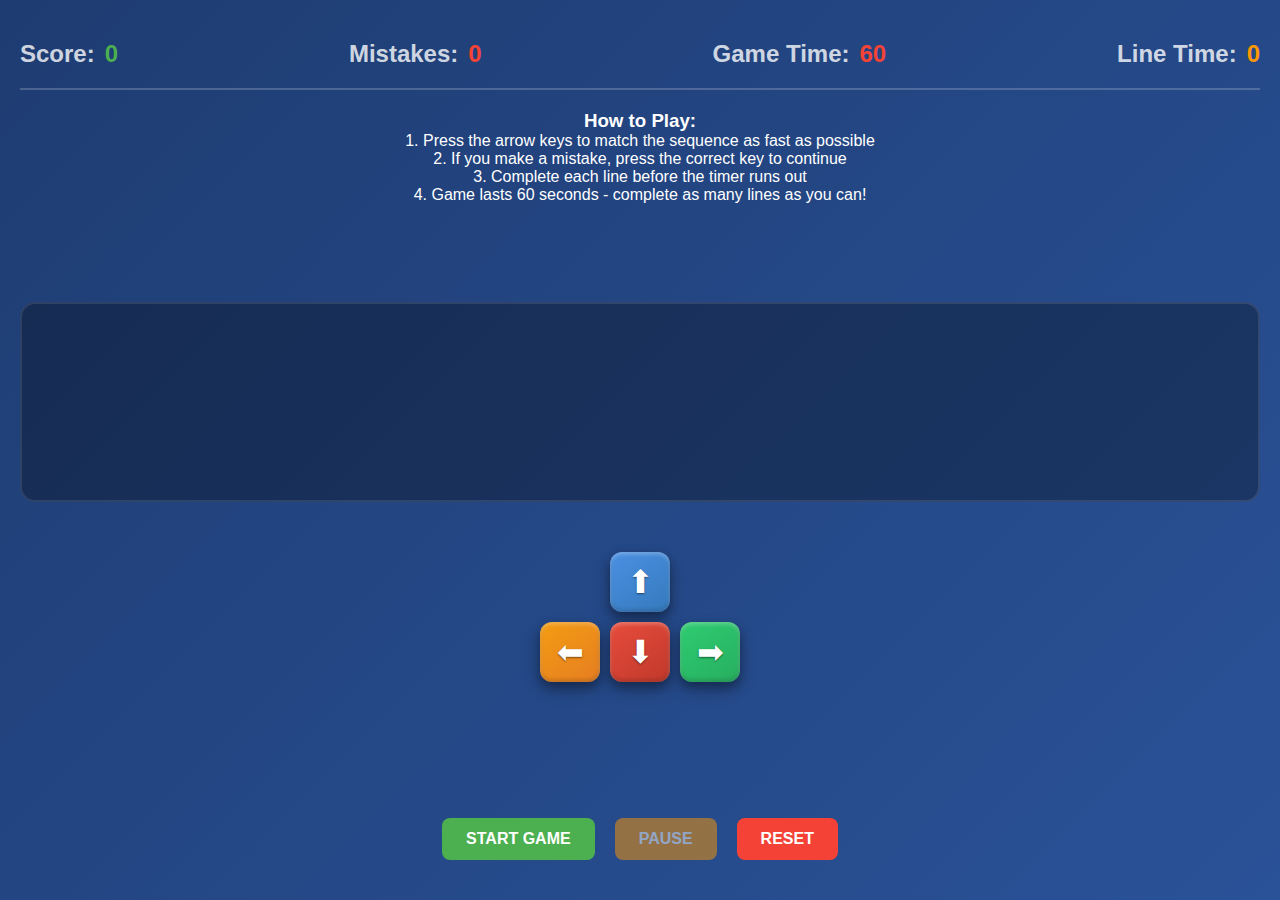
<file: index.html>
<!DOCTYPE html>
<html lang="en">
<head>
    <meta charset="UTF-8">
    <meta name="viewport" content="width=device-width, initial-scale=1.0">
    <title>Audition Clone - Rhythm Game</title>
    <link rel="stylesheet" href="css/styles.css">
    <link rel="stylesheet" href="css/animations.css">
</head>
<body>
    <div class="game-container">
        <!-- Game Header -->
        <header class="game-header">
            <div class="score-display">
                <span class="label">Score:</span>
                <span id="score">0</span>
            </div>
            <div class="combo-display">
                <span class="label">Mistakes:</span>
                <span id="mistakes">0</span>
            </div>
            <div class="timer-display">
                <span class="label">Game Time:</span>
                <span id="timer">60</span>
            </div>
            <div class="line-timer-display">
                <span class="label">Line Time:</span>
                <span id="lineTimer">0</span>
            </div>
        </header>

        <!-- Instructions -->
        <div class="instructions" style="margin-bottom: 20px; text-align: center;">
            <h3>How to Play:</h3>
            <p>1. Press the arrow keys to match the sequence as fast as possible</p>
            <p>2. If you make a mistake, press the correct key to continue</p>
            <p>3. Complete each line before the timer runs out</p>
            <p>4. Game lasts 60 seconds - complete as many lines as you can!</p>
        </div>

        <!-- Main Game Area -->
        <main class="game-area">
            <div class="sequence-display" id="sequenceDisplay">
                <!-- Arrow sequences will be dynamically generated here -->
            </div>
            
            <div class="input-area">
                <div class="arrow-keys">
                    <div class="arrow-key up" data-key="ArrowUp">⬆</div>
                    <div class="arrow-key-row">
                        <div class="arrow-key left" data-key="ArrowLeft">⬅</div>
                        <div class="arrow-key down" data-key="ArrowDown">⬇</div>
                        <div class="arrow-key right" data-key="ArrowRight">➡</div>
                    </div>
                </div>
                <div class="input-feedback" id="inputFeedback"></div>
            </div>
        </main>

        <!-- Game Controls -->
        <div class="game-controls">
            <button id="startBtn" class="btn btn-primary">Start Game</button>
            <button id="pauseBtn" class="btn btn-secondary" disabled>Pause</button>
            <button id="resetBtn" class="btn btn-danger">Reset</button>
        </div>

        <!-- Game Over Screen -->
        <div class="game-over" id="gameOverScreen" style="display: none;">
            <div class="game-over-content">
                <button class="game-over-close" id="gameOverCloseBtn">×</button>
                <h2>Game Over!</h2>
                <p>Final Score: <span id="finalScore">0</span></p>
                <p>Total Mistakes: <span id="totalMistakes">0</span></p>
                <p>Lines Completed: <span id="linesCompleted">0</span></p>
                <p>Average Line Time: <span id="avgLineTime">0</span>s</p>
                <button id="restartBtn" class="btn btn-primary">Play Again</button>
            </div>
        </div>
    </div>

    <!-- Scripts -->
    <script src="js/game.js"></script>
    <script src="js/input.js"></script>
    <script src="js/timing.js"></script>
    <script src="js/sequence.js"></script>
    <script src="js/ui.js"></script>
    <script src="js/audio.js"></script>
    
    <script>
        // Initialize the game when page loads
        document.addEventListener('DOMContentLoaded', function() {
            Game.init();
        });
    </script>
</body>
</html>
</file>
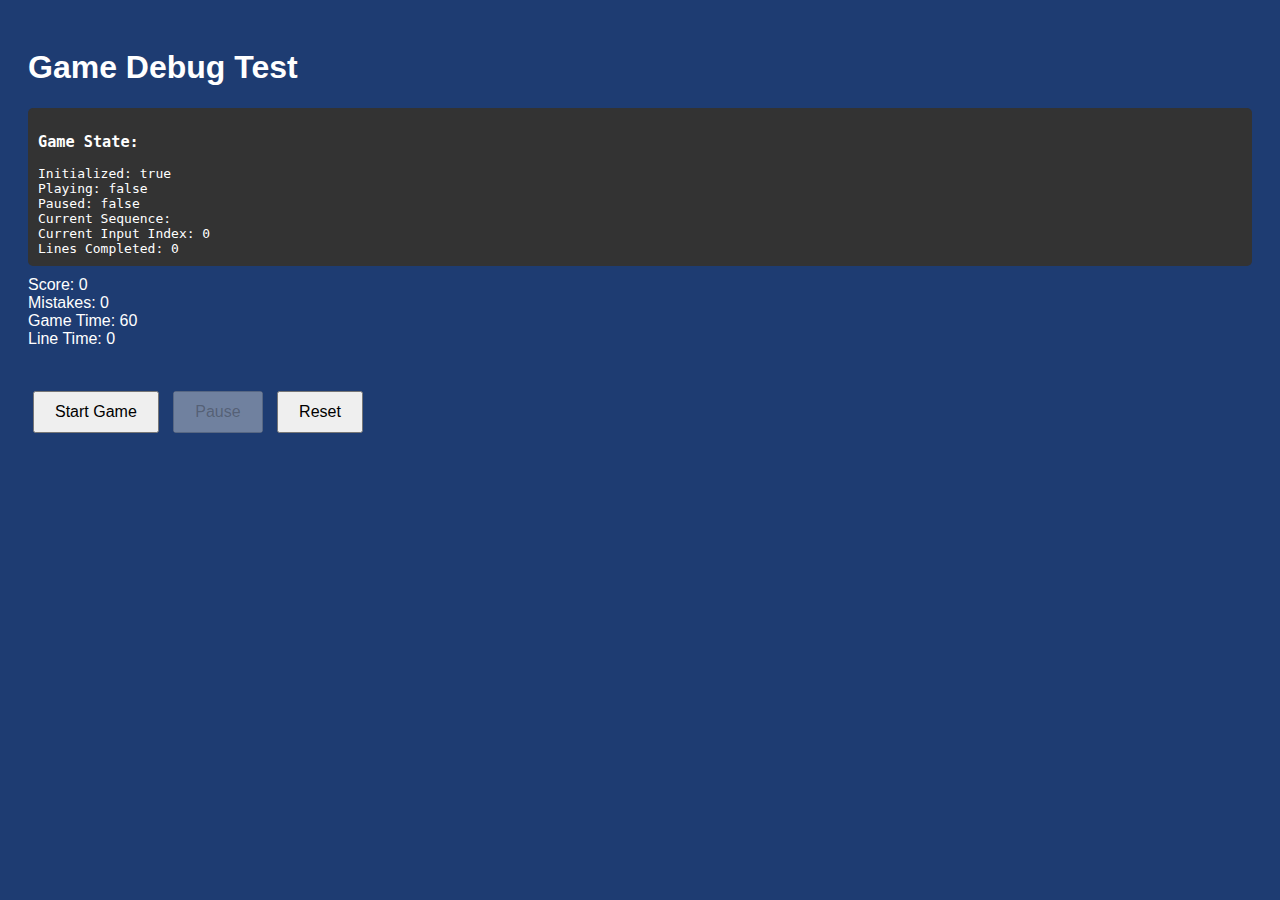
<file: debug.html>
<!DOCTYPE html>
<html lang="en">
<head>
    <meta charset="UTF-8">
    <meta name="viewport" content="width=device-width, initial-scale=1.0">
    <title>Game Debug Test</title>
    <style>
        body {
            font-family: Arial, sans-serif;
            padding: 20px;
            background: #1e3c72;
            color: white;
        }
        .debug {
            background: #333;
            padding: 10px;
            margin: 10px 0;
            border-radius: 5px;
            font-family: monospace;
        }
        .arrow {
            display: inline-block;
            padding: 10px;
            margin: 5px;
            background: #333;
            border-radius: 5px;
            font-size: 20px;
        }
        .arrow.active {
            background: #4CAF50;
        }
        .arrow.completed {
            background: #2196F3;
        }
        button {
            padding: 10px 20px;
            margin: 5px;
            font-size: 16px;
        }
        .feedback {
            font-size: 24px;
            margin: 10px 0;
            min-height: 30px;
        }
    </style>
</head>
<body>
    <h1>Game Debug Test</h1>
    
    <div class="debug">
        <h3>Game State:</h3>
        <div id="debugInfo">Loading...</div>
    </div>
    
    <div>
        <div>Score: <span id="score">0</span></div>
        <div>Mistakes: <span id="mistakes">0</span></div>
        <div>Game Time: <span id="timer">60</span></div>
        <div>Line Time: <span id="lineTimer">0</span></div>
    </div>
    
    <div id="sequenceDisplay" style="margin: 20px 0;"></div>
    <div id="inputFeedback" class="feedback"></div>
    
    <div>
        <button id="startBtn">Start Game</button>
        <button id="pauseBtn" disabled>Pause</button>
        <button id="resetBtn">Reset</button>
    </div>
    
    <div id="gameOverScreen" style="display: none;">
        <h2>Game Over!</h2>
        <p>Final Score: <span id="finalScore">0</span></p>
        <p>Total Mistakes: <span id="totalMistakes">0</span></p>
        <p>Lines Completed: <span id="linesCompleted">0</span></p>
        <p>Average Line Time: <span id="avgLineTime">0</span>s</p>
        <button id="restartBtn">Play Again</button>
    </div>

    <script src="js/game.js"></script>
    <script>
        // Debug function
        function updateDebugInfo() {
            const debugElement = document.getElementById('debugInfo');
            if (window.Game) {
                debugElement.innerHTML = `
                    <div>Initialized: ${Game.state.initialized}</div>
                    <div>Playing: ${Game.state.isPlaying}</div>
                    <div>Paused: ${Game.state.isPaused}</div>
                    <div>Current Sequence: ${Game.state.currentSequence.join(', ')}</div>
                    <div>Current Input Index: ${Game.state.currentInputIndex}</div>
                    <div>Lines Completed: ${Game.state.linesCompleted}</div>
                `;
            } else {
                debugElement.innerHTML = 'Game object not available';
            }
        }
        
        // Update debug info every second
        setInterval(updateDebugInfo, 1000);
        
        // Test keyboard input
        document.addEventListener('keydown', (e) => {
            if (['ArrowUp', 'ArrowDown', 'ArrowLeft', 'ArrowRight'].includes(e.key)) {
                console.log('Key pressed:', e.key);
                if (window.Game && Game.handleInput) {
                    Game.handleInput(e.key);
                }
            }
        });
        
        // Initialize when ready
        document.addEventListener('DOMContentLoaded', function() {
            console.log('DOM loaded');
            if (window.Game) {
                Game.init();
                updateDebugInfo();
            } else {
                console.error('Game object not found');
            }
        });
    </script>
</body>
</html>
</file>
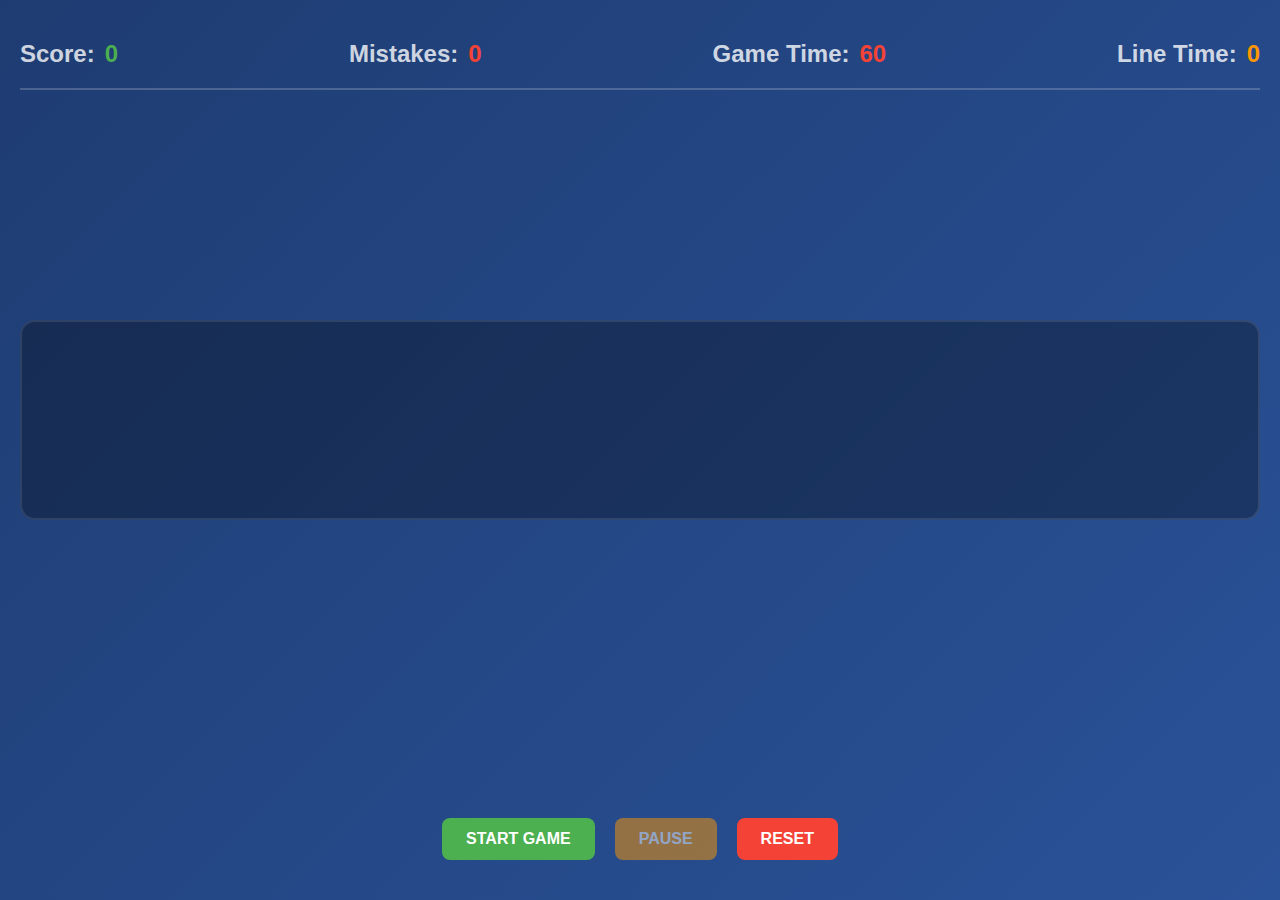
<file: final-test.html>
<!DOCTYPE html>
<html lang="en">
<head>
    <meta charset="UTF-8">
    <meta name="viewport" content="width=device-width, initial-scale=1.0">
    <title>Final Game Test</title>
    <link rel="stylesheet" href="css/styles.css">
    <link rel="stylesheet" href="css/animations.css">
</head>
<body>
    <div class="game-container">
        <header class="game-header">
            <div class="score-display">
                <span class="label">Score:</span>
                <span id="score">0</span>
            </div>
            <div class="combo-display">
                <span class="label">Mistakes:</span>
                <span id="mistakes">0</span>
            </div>
            <div class="timer-display">
                <span class="label">Game Time:</span>
                <span id="timer">60</span>
            </div>
            <div class="line-timer-display">
                <span class="label">Line Time:</span>
                <span id="lineTimer">0</span>
            </div>
        </header>

        <main class="game-area">
            <div class="sequence-display" id="sequenceDisplay"></div>
            <div class="input-area">
                <div class="input-feedback" id="inputFeedback"></div>
            </div>
        </main>

        <div class="game-controls">
            <button id="startBtn" class="btn btn-primary">Start Game</button>
            <button id="pauseBtn" class="btn btn-secondary" disabled>Pause</button>
            <button id="resetBtn" class="btn btn-danger">Reset</button>
        </div>

        <div class="game-over" id="gameOverScreen" style="display: none;">
            <h2>Game Over!</h2>
            <p>Final Score: <span id="finalScore">0</span></p>
            <p>Total Mistakes: <span id="totalMistakes">0</span></p>
            <p>Lines Completed: <span id="linesCompleted">0</span></p>
            <p>Average Line Time: <span id="avgLineTime">0</span>s</p>
            <button id="restartBtn" class="btn btn-primary">Play Again</button>
        </div>
    </div>

    <script src="js/sequence.js"></script>
    <script src="js/game.js"></script>
    <script src="js/input.js"></script>
    <script src="js/ui.js"></script>
    <script src="js/audio.js"></script>
    
    <script>
        document.addEventListener('DOMContentLoaded', function() {
            console.log('Initializing game...');
            if (window.Game) {
                Game.init();
                console.log('Game initialized successfully');
            } else {
                console.error('Game not available');
            }
        });
    </script>
</body>
</html>
</file>
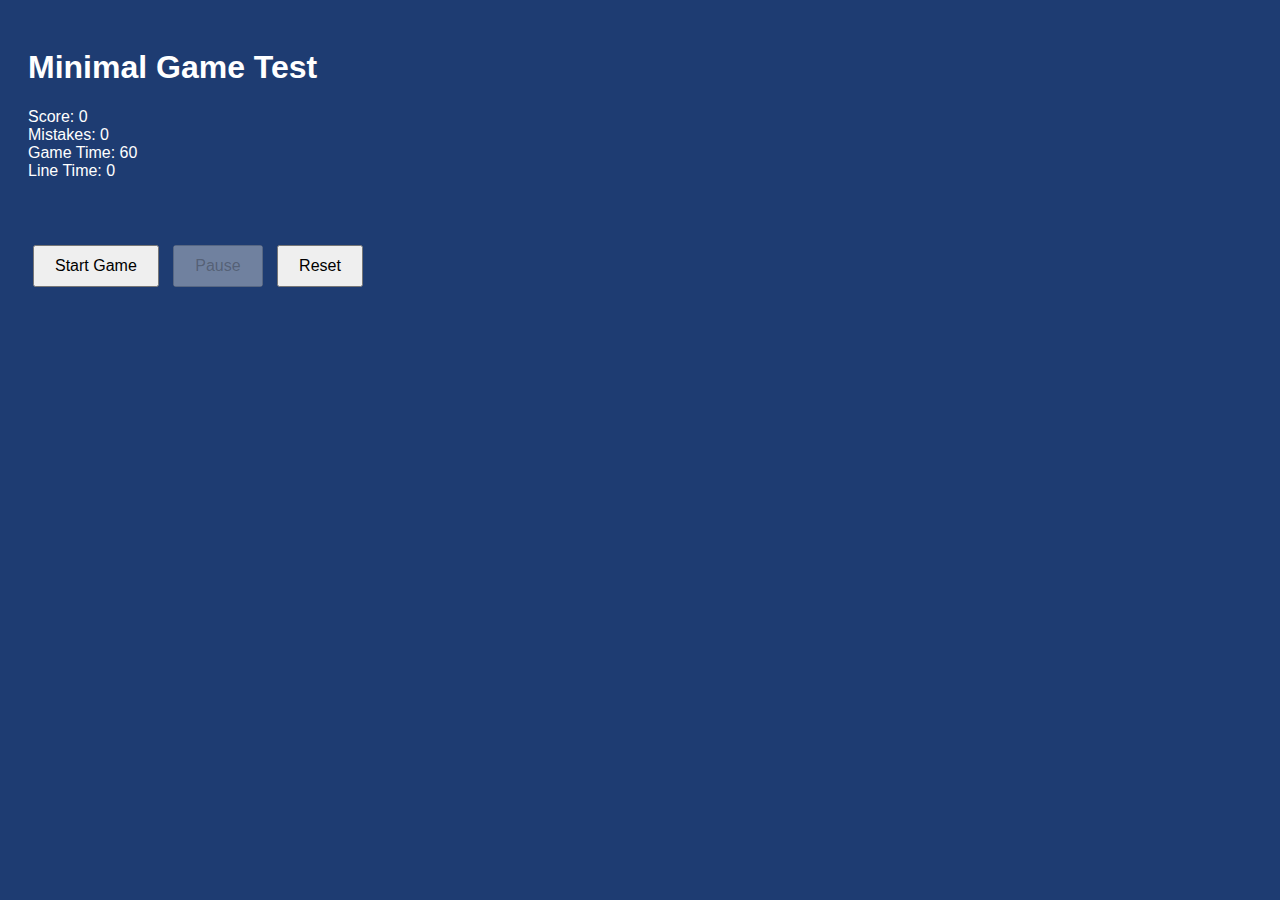
<file: minimal-test.html>
<!DOCTYPE html>
<html lang="en">
<head>
    <meta charset="UTF-8">
    <meta name="viewport" content="width=device-width, initial-scale=1.0">
    <title>Minimal Game Test</title>
    <style>
        body {
            font-family: Arial, sans-serif;
            padding: 20px;
            background: #1e3c72;
            color: white;
        }
        button {
            padding: 10px 20px;
            margin: 5px;
            font-size: 16px;
        }
        .arrow {
            display: inline-block;
            padding: 10px;
            margin: 5px;
            background: #333;
            border-radius: 5px;
            font-size: 20px;
        }
        .arrow.active {
            background: #4CAF50;
        }
        .arrow.completed {
            background: #2196F3;
        }
    </style>
</head>
<body>
    <h1>Minimal Game Test</h1>
    
    <div>
        <div>Score: <span id="score">0</span></div>
        <div>Mistakes: <span id="mistakes">0</span></div>
        <div>Game Time: <span id="timer">60</span></div>
        <div>Line Time: <span id="lineTimer">0</span></div>
    </div>
    
    <div id="sequenceDisplay" style="margin: 20px 0;"></div>
    <div id="inputFeedback" style="font-size: 24px; margin: 10px 0; min-height: 30px;"></div>
    
    <div>
        <button id="startBtn">Start Game</button>
        <button id="pauseBtn" disabled>Pause</button>
        <button id="resetBtn">Reset</button>
    </div>
    
    <div id="gameOverScreen" style="display: none;">
        <h2>Game Over!</h2>
        <p>Final Score: <span id="finalScore">0</span></p>
        <p>Total Mistakes: <span id="totalMistakes">0</span></p>
        <p>Lines Completed: <span id="linesCompleted">0</span></p>
        <p>Average Line Time: <span id="avgLineTime">0</span>s</p>
        <button id="restartBtn">Play Again</button>
    </div>

    <script>
        // Simple test to verify button click
        document.addEventListener('DOMContentLoaded', function() {
            console.log('DOM loaded');
            
            const startBtn = document.getElementById('startBtn');
            if (startBtn) {
                console.log('Start button found');
                startBtn.addEventListener('click', function() {
                    console.log('Start button clicked!');
                    alert('Button works!');
                });
            } else {
                console.error('Start button not found');
            }
        });
    </script>
    
    <script src="js/game.js"></script>
</body>
</html>
</file>
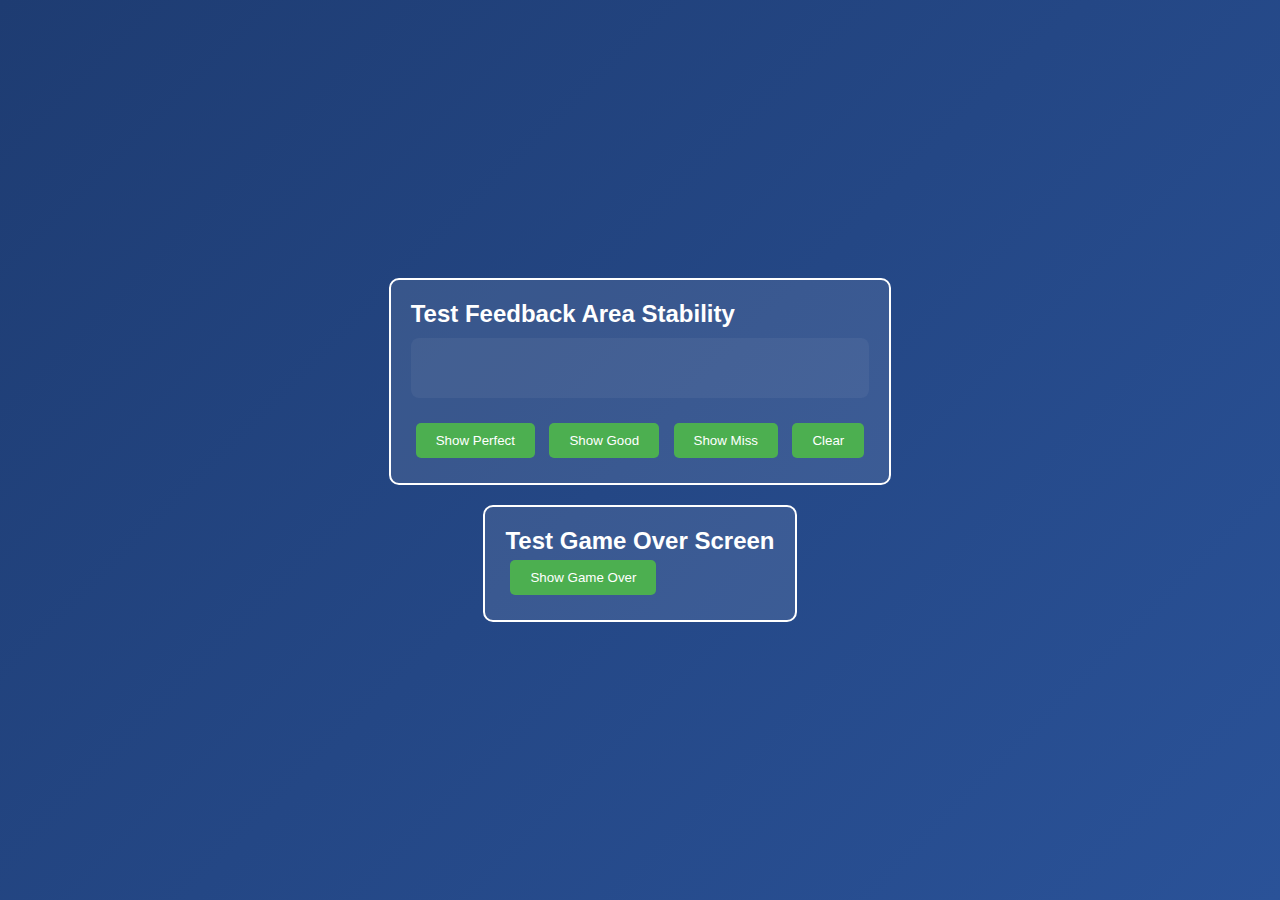
<file: test-feedback.html>
<!DOCTYPE html>
<html lang="en">
<head>
    <meta charset="UTF-8">
    <meta name="viewport" content="width=device-width, initial-scale=1.0">
    <title>Test Feedback Area</title>
    <link rel="stylesheet" href="css/styles.css">
    <style>
        body {
            padding: 20px;
            height: 100vh;
            display: flex;
            flex-direction: column;
            justify-content: center;
            align-items: center;
            gap: 20px;
        }
        .test-container {
            border: 2px solid #fff;
            padding: 20px;
            border-radius: 10px;
            background: rgba(255, 255, 255, 0.1);
        }
        .test-btn {
            padding: 10px 20px;
            margin: 5px;
            border: none;
            border-radius: 5px;
            background: #4CAF50;
            color: white;
            cursor: pointer;
        }
        .test-btn:hover {
            background: #45a049;
        }
    </style>
</head>
<body>
    <div class="test-container">
        <h2>Test Feedback Area Stability</h2>
        <div class="input-feedback" id="testFeedback"> </div>
        <div style="margin-top: 20px;">
            <button class="test-btn" onclick="showFeedback('Perfect!', 'feedback-perfect')">Show Perfect</button>
            <button class="test-btn" onclick="showFeedback('Good!', 'feedback-good')">Show Good</button>
            <button class="test-btn" onclick="showFeedback('Miss!', 'feedback-miss')">Show Miss</button>
            <button class="test-btn" onclick="clearFeedback()">Clear</button>
        </div>
    </div>

    <div class="test-container">
        <h2>Test Game Over Screen</h2>
        <button class="test-btn" onclick="showGameOver()">Show Game Over</button>
    </div>

    <!-- Game Over Screen -->
    <div class="game-over" id="gameOverScreen" style="display: none;">
        <div class="game-over-content">
            <button class="game-over-close" id="gameOverCloseBtn">×</button>
            <h2>Game Over!</h2>
            <p>Final Score: <span id="finalScore">12,345</span></p>
            <p>Total Mistakes: <span id="totalMistakes">3</span></p>
            <p>Lines Completed: <span id="linesCompleted">15</span></p>
            <p>Average Line Time: <span id="avgLineTime">2.5</span>s</p>
            <button class="btn btn-primary">Play Again</button>
        </div>
    </div>

    <script>
        const testFeedback = document.getElementById('testFeedback');
        const gameOverScreen = document.getElementById('gameOverScreen');
        const gameOverCloseBtn = document.getElementById('gameOverCloseBtn');
        
        // Initialize with non-breaking space
        testFeedback.textContent = '\u00a0';
        
        function showFeedback(text, className) {
            testFeedback.textContent = text;
            testFeedback.className = className;
            
            // Clear after 2 seconds
            setTimeout(() => {
                testFeedback.textContent = '\u00a0';
                testFeedback.className = '';
            }, 2000);
        }
        
        function clearFeedback() {
            testFeedback.textContent = '\u00a0';
            testFeedback.className = '';
        }
        
        function showGameOver() {
            gameOverScreen.style.display = 'flex';
        }
        
        function hideGameOver() {
            gameOverScreen.style.display = 'none';
        }
        
        // Add close button functionality
        gameOverCloseBtn.addEventListener('click', hideGameOver);
        
        // Click outside to close
        gameOverScreen.addEventListener('click', function(e) {
            if (e.target === gameOverScreen) {
                hideGameOver();
            }
        });
    </script>
</body>
</html>
</file>
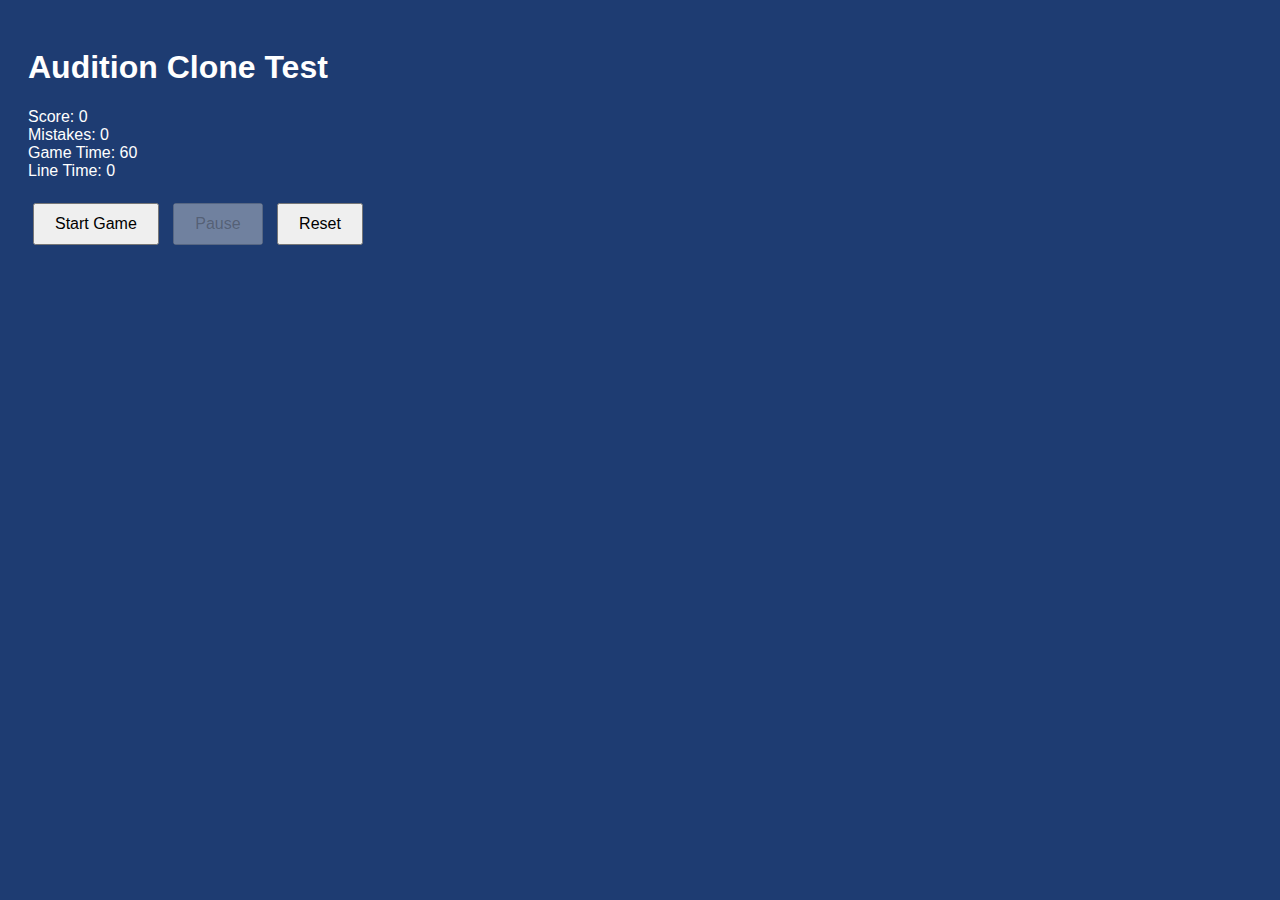
<file: test.html>
<!DOCTYPE html>
<html lang="en">
<head>
    <meta charset="UTF-8">
    <meta name="viewport" content="width=device-width, initial-scale=1.0">
    <title>Test Game</title>
    <style>
        body {
            font-family: Arial, sans-serif;
            background: #1e3c72;
            color: white;
            padding: 20px;
        }
        .arrow {
            display: inline-block;
            padding: 10px;
            margin: 5px;
            background: #333;
            border-radius: 5px;
            font-size: 20px;
        }
        .arrow.active {
            background: #4CAF50;
        }
        .arrow.completed {
            background: #2196F3;
        }
        .feedback {
            font-size: 24px;
            margin: 10px 0;
            min-height: 30px;
        }
        button {
            padding: 10px 20px;
            margin: 5px;
            font-size: 16px;
        }
    </style>
</head>
<body>
    <h1>Audition Clone Test</h1>
    <div>
        <div>Score: <span id="score">0</span></div>
        <div>Mistakes: <span id="mistakes">0</span></div>
        <div>Game Time: <span id="timer">60</span></div>
        <div>Line Time: <span id="lineTimer">0</span></div>
    </div>
    <div id="sequenceDisplay"></div>
    <div id="inputFeedback" class="feedback"></div>
    <div>
        <button id="startBtn">Start Game</button>
        <button id="pauseBtn" disabled>Pause</button>
        <button id="resetBtn">Reset</button>
    </div>
    <div id="gameOverScreen" style="display: none;">
        <h2>Game Over!</h2>
        <p>Final Score: <span id="finalScore">0</span></p>
        <p>Total Mistakes: <span id="totalMistakes">0</span></p>
        <p>Lines Completed: <span id="linesCompleted">0</span></p>
        <p>Average Line Time: <span id="avgLineTime">0</span>s</p>
        <button id="restartBtn">Play Again</button>
    </div>

    <script src="js/sequence.js"></script>
    <script src="js/game.js"></script>
    <script src="js/input.js"></script>
    <script>
        // Simplified UI init
        const UI = {
            init() {
                console.log('UI initialized');
            }
        };
        
        // Simplified AudioManager
        const AudioManager = {
            init() {
                console.log('AudioManager initialized');
            }
        };
        
        // Initialize when ready
        document.addEventListener('DOMContentLoaded', function() {
            Game.init();
        });
    </script>
</body>
</html>
</file>
<file: css/styles.css>
/* Base Styles */
* {
    margin: 0;
    padding: 0;
    box-sizing: border-box;
}

body {
    font-family: 'Arial', sans-serif;
    background: linear-gradient(135deg, #1e3c72 0%, #2a5298 100%);
    color: white;
    overflow: hidden;
    height: 100vh;
}

.game-container {
    display: flex;
    flex-direction: column;
    height: 100vh;
    padding: 20px;
}

/* Header Styles */
.game-header {
    display: flex;
    justify-content: space-between;
    align-items: center;
    padding: 20px 0;
    border-bottom: 2px solid rgba(255, 255, 255, 0.2);
    margin-bottom: 20px;
}

.score-display, .combo-display, .timer-display, .line-timer-display {
    display: flex;
    align-items: center;
    gap: 10px;
    font-size: 24px;
    font-weight: bold;
}

.label {
    color: rgba(255, 255, 255, 0.8);
}

#score {
    color: #4CAF50;
}

#mistakes {
    color: #f44336;
}

#timer {
    color: #2196F3;
}

#lineTimer {
    color: #FF9800;
}

#timer {
    color: #f44336;
}

/* Game Area Styles */
.game-area {
    flex: 1;
    display: flex;
    flex-direction: column;
    justify-content: center;
    align-items: center;
}

.sequence-display {
    min-height: 200px;
    width: 100%;
    display: flex;
    justify-content: center;
    align-items: center;
    flex-wrap: wrap;
    gap: 20px;
    margin-bottom: 50px;
    padding: 20px;
    background: rgba(0, 0, 0, 0.3);
    border-radius: 15px;
    border: 2px solid rgba(255, 255, 255, 0.1);
}

.arrow {
    font-size: 48px;
    padding: 15px;
    min-width: 80px;
    min-height: 80px;
    display: flex;
    align-items: center;
    justify-content: center;
    transition: all 0.3s ease;
    position: relative;
    border-radius: 15px;
    border: none;
    background: linear-gradient(145deg, #4a90e2, #357abd);
    box-shadow: 
        0 8px 16px rgba(0, 0, 0, 0.3),
        0 4px 8px rgba(0, 0, 0, 0.2),
        inset 0 2px 4px rgba(255, 255, 255, 0.3),
        inset 0 -2px 4px rgba(0, 0, 0, 0.2);
    color: white;
    text-shadow: 0 1px 2px rgba(0, 0, 0, 0.5);
}

.arrow.active {
    background: linear-gradient(145deg, #5ba0f2, #4080cd);
    box-shadow: 
        0 12px 24px rgba(0, 0, 0, 0.4),
        0 6px 12px rgba(0, 0, 0, 0.3),
        inset 0 2px 4px rgba(255, 255, 255, 0.4),
        inset 0 -2px 4px rgba(0, 0, 0, 0.1),
        0 0 20px rgba(76, 175, 80, 0.5);
    transform: scale(1.1);
}

.arrow.correct {
    background: linear-gradient(145deg, #2ecc71, #27ae60);
    box-shadow: 
        0 8px 16px rgba(0, 0, 0, 0.3),
        0 4px 8px rgba(0, 0, 0, 0.2),
        inset 0 2px 4px rgba(255, 255, 255, 0.3),
        inset 0 -2px 4px rgba(0, 0, 0, 0.2);
    animation: correctHit 0.5s ease-out;
}

.arrow.incorrect {
    background: linear-gradient(145deg, #e74c3c, #c0392b);
    box-shadow: 
        0 8px 16px rgba(0, 0, 0, 0.3),
        0 4px 8px rgba(0, 0, 0, 0.2),
        inset 0 2px 4px rgba(255, 255, 255, 0.3),
        inset 0 -2px 4px rgba(0, 0, 0, 0.2);
    animation: incorrectHit 0.5s ease-out;
}

.arrow.missed {
    background: linear-gradient(145deg, #95a5a6, #7f8c8d);
    box-shadow: 
        0 4px 8px rgba(0, 0, 0, 0.2),
        0 2px 4px rgba(0, 0, 0, 0.1),
        inset 0 2px 4px rgba(255, 255, 255, 0.2),
        inset 0 -2px 4px rgba(0, 0, 0, 0.3);
    opacity: 0.5;
}

.arrow.completed {
    background: linear-gradient(145deg, #2ecc71, #27ae60);
    box-shadow: 
        0 8px 16px rgba(0, 0, 0, 0.3),
        0 4px 8px rgba(0, 0, 0, 0.2),
        inset 0 2px 4px rgba(255, 255, 255, 0.3),
        inset 0 -2px 4px rgba(0, 0, 0, 0.2);
    color: white;
    opacity: 0.8;
}

/* Input Area Styles */
.input-area {
    display: flex;
    flex-direction: column;
    align-items: center;
    gap: 20px;
}

.arrow-keys {
    display: flex;
    flex-direction: column;
    align-items: center;
    gap: 10px;
}

.arrow-key-row {
    display: flex;
    gap: 10px;
}

.arrow-key {
    font-size: 32px;
    padding: 15px;
    width: 60px;
    height: 60px;
    display: flex;
    align-items: center;
    justify-content: center;
    cursor: pointer;
    transition: all 0.1s ease;
    user-select: none;
    border-radius: 12px;
    position: relative;
    border: none;
    background: linear-gradient(145deg, #4a90e2, #357abd);
    box-shadow: 
        0 8px 16px rgba(0, 0, 0, 0.3),
        0 4px 8px rgba(0, 0, 0, 0.2),
        inset 0 2px 4px rgba(255, 255, 255, 0.3),
        inset 0 -2px 4px rgba(0, 0, 0, 0.2);
    color: white;
    text-shadow: 0 1px 2px rgba(0, 0, 0, 0.5);
}

.arrow-key:hover {
    background: linear-gradient(145deg, #5ba0f2, #4080cd);
    box-shadow: 
        0 10px 20px rgba(0, 0, 0, 0.4),
        0 6px 12px rgba(0, 0, 0, 0.3),
        inset 0 2px 4px rgba(255, 255, 255, 0.4),
        inset 0 -2px 4px rgba(0, 0, 0, 0.1);
    transform: translateY(-2px);
}

.arrow-key.pressed {
    background: linear-gradient(145deg, #357abd, #2a5f99);
    transform: translateY(2px);
    box-shadow: 
        0 4px 8px rgba(0, 0, 0, 0.3),
        0 2px 4px rgba(0, 0, 0, 0.2),
        inset 0 2px 4px rgba(0, 0, 0, 0.3),
        inset 0 -1px 2px rgba(255, 255, 255, 0.2);
}

/* Specific arrow key colors */
.arrow-key.up {
    background: linear-gradient(145deg, #4a90e2, #357abd);
}

.arrow-key.down {
    background: linear-gradient(145deg, #e74c3c, #c0392b);
}

.arrow-key.left {
    background: linear-gradient(145deg, #f39c12, #e67e22);
}

.arrow-key.right {
    background: linear-gradient(145deg, #2ecc71, #27ae60);
}

/* Hover states for colored arrows */
.arrow-key.up:hover {
    background: linear-gradient(145deg, #5ba0f2, #4080cd);
}

.arrow-key.down:hover {
    background: linear-gradient(145deg, #f75c4c, #d0493b);
}

.arrow-key.left:hover {
    background: linear-gradient(145deg, #f4ac22, #f68e32);
}

.arrow-key.right:hover {
    background: linear-gradient(145deg, #3edc81, #37be70);
}

/* Pressed states for colored arrows */
.arrow-key.up.pressed {
    background: linear-gradient(145deg, #357abd, #2a5f99);
}

.arrow-key.down.pressed {
    background: linear-gradient(145deg, #c0392b, #a93226);
}

.arrow-key.left.pressed {
    background: linear-gradient(145deg, #e67e22, #d35400);
}

.arrow-key.right.pressed {
    background: linear-gradient(145deg, #27ae60, #1e8449);
}

.input-feedback {
    min-height: 60px;
    font-size: 24px;
    font-weight: bold;
    display: flex;
    align-items: center;
    justify-content: center;
    position: relative;
    /* Ensure the feedback area always maintains its height */
    border: 2px solid transparent;
    border-radius: 8px;
    background: rgba(255, 255, 255, 0.05);
    margin-top: 10px;
}

.feedback-perfect {
    color: #4CAF50;
    animation: feedbackPulse 0.5s ease-out;
    border-color: rgba(76, 175, 80, 0.3);
}

.feedback-good {
    color: #FF9800;
    animation: feedbackPulse 0.5s ease-out;
    border-color: rgba(255, 152, 0, 0.3);
}

.feedback-miss {
    color: #f44336;
    animation: feedbackPulse 0.5s ease-out;
    border-color: rgba(244, 67, 54, 0.3);
}

.feedback-correct {
    color: #4CAF50;
    animation: feedbackPulse 0.5s ease-out;
    border-color: rgba(76, 175, 80, 0.3);
}

.feedback-incorrect {
    color: #f44336;
    animation: feedbackPulse 0.5s ease-out;
    border-color: rgba(244, 67, 54, 0.3);
}

.feedback-complete {
    color: #2196F3;
    animation: feedbackPulse 0.8s ease-out;
    font-weight: bold;
    border-color: rgba(33, 150, 243, 0.3);
}

.feedback-timeout {
    color: #FF5722;
    animation: feedbackPulse 0.5s ease-out;
    border-color: rgba(255, 87, 34, 0.3);
}

/* Game Controls */
.game-controls {
    display: flex;
    justify-content: center;
    gap: 20px;
    padding: 20px 0;
}

.btn {
    padding: 12px 24px;
    border: none;
    border-radius: 8px;
    font-size: 16px;
    font-weight: bold;
    cursor: pointer;
    transition: all 0.3s ease;
    text-transform: uppercase;
}

.btn-primary {
    background: #4CAF50;
    color: white;
}

.btn-primary:hover {
    background: #45a049;
    transform: translateY(-2px);
}

.btn-secondary {
    background: #FF9800;
    color: white;
}

.btn-secondary:hover {
    background: #e68900;
    transform: translateY(-2px);
}

.btn-danger {
    background: #f44336;
    color: white;
}

.btn-danger:hover {
    background: #da190b;
    transform: translateY(-2px);
}

.btn:disabled {
    opacity: 0.5;
    cursor: not-allowed;
    transform: none;
}

/* Game Over Screen */
.game-over {
    position: fixed;
    top: 0;
    left: 0;
    right: 0;
    bottom: 0;
    background: rgba(0, 0, 0, 0.8);
    display: flex;
    flex-direction: column;
    align-items: center;
    justify-content: center;
    z-index: 1000;
}

.game-over-content {
    position: relative;
    text-align: center;
    background: rgba(0, 0, 0, 0.9);
    padding: 40px;
    border-radius: 15px;
    border: 2px solid rgba(255, 255, 255, 0.2);
    max-width: 500px;
    width: 90%;
}

.game-over-close {
    position: absolute;
    top: 10px;
    right: 15px;
    background: none;
    border: none;
    color: rgba(255, 255, 255, 0.6);
    font-size: 24px;
    cursor: pointer;
    width: 30px;
    height: 30px;
    display: flex;
    align-items: center;
    justify-content: center;
    border-radius: 50%;
    transition: all 0.2s ease;
}

.game-over-close:hover {
    color: white;
    background: rgba(255, 255, 255, 0.1);
}

.game-over h2 {
    font-size: 48px;
    margin-bottom: 20px;
    color: #4CAF50;
}

.game-over p {
    font-size: 24px;
    margin-bottom: 10px;
}

.game-over button {
    margin-top: 30px;
}

/* Responsive Design */
@media (max-width: 768px) {
    .game-header {
        flex-direction: column;
        gap: 10px;
    }
    
    .score-display, .combo-display, .timer-display {
        font-size: 18px;
    }
    
    .arrow {
        font-size: 36px;
        min-width: 60px;
        min-height: 60px;
    }
    
    .arrow-key {
        font-size: 24px;
        width: 50px;
        height: 50px;
    }
    
    .input-feedback {
        min-height: 50px;
        font-size: 20px;
    }
    
    .game-over-content {
        padding: 30px 20px;
    }
    
    .game-over h2 {
        font-size: 36px;
    }
    
    .game-over p {
        font-size: 20px;
    }
}

/* Specific arrow direction colors for sequence display */
.arrow[data-key="ArrowUp"] {
    background: linear-gradient(145deg, #4a90e2, #357abd);
}

.arrow[data-key="ArrowDown"] {
    background: linear-gradient(145deg, #e74c3c, #c0392b);
}

.arrow[data-key="ArrowLeft"] {
    background: linear-gradient(145deg, #f39c12, #e67e22);
}

.arrow[data-key="ArrowRight"] {
    background: linear-gradient(145deg, #2ecc71, #27ae60);
}

/* Active states for colored sequence arrows */
.arrow[data-key="ArrowUp"].active {
    background: linear-gradient(145deg, #5ba0f2, #4080cd);
}

.arrow[data-key="ArrowDown"].active {
    background: linear-gradient(145deg, #f75c4c, #d0493b);
}

.arrow[data-key="ArrowLeft"].active {
    background: linear-gradient(145deg, #f4ac22, #f68e32);
}

.arrow[data-key="ArrowRight"].active {
    background: linear-gradient(145deg, #3edc81, #37be70);
}
</file>
<file: css/animations.css>
/* Animation Keyframes */
@keyframes correctHit {
    0% {
        transform: scale(1.1);
        box-shadow: 0 0 20px rgba(76, 175, 80, 0.5);
    }
    50% {
        transform: scale(1.3);
        box-shadow: 0 0 30px rgba(76, 175, 80, 0.8);
    }
    100% {
        transform: scale(1);
        box-shadow: 0 0 10px rgba(76, 175, 80, 0.3);
    }
}

@keyframes incorrectHit {
    0% {
        transform: scale(1.1);
    }
    25% {
        transform: scale(1.2) rotate(-5deg);
    }
    50% {
        transform: scale(1.2) rotate(5deg);
    }
    75% {
        transform: scale(1.1) rotate(-2deg);
    }
    100% {
        transform: scale(1) rotate(0deg);
    }
}

@keyframes feedbackPulse {
    0% {
        transform: scale(1);
        opacity: 1;
        filter: brightness(1);
    }
    50% {
        transform: scale(1);
        opacity: 0.9;
        filter: brightness(1.2);
    }
    100% {
        transform: scale(1);
        opacity: 1;
        filter: brightness(1);
    }
}

@keyframes comboGlow {
    0% {
        text-shadow: 0 0 5px rgba(255, 152, 0, 0.5);
    }
    50% {
        text-shadow: 0 0 20px rgba(255, 152, 0, 0.8), 0 0 30px rgba(255, 152, 0, 0.6);
    }
    100% {
        text-shadow: 0 0 5px rgba(255, 152, 0, 0.5);
    }
}

@keyframes scoreIncrease {
    0% {
        transform: scale(1);
        color: #4CAF50;
    }
    50% {
        transform: scale(1.1);
        color: #66BB6A;
    }
    100% {
        transform: scale(1);
        color: #4CAF50;
    }
}

@keyframes arrowSpawn {
    0% {
        transform: scale(0.8);
        opacity: 0;
    }
    100% {
        transform: scale(1);
        opacity: 1;
    }
}

@keyframes perfectHit {
    0% {
        transform: scale(1);
        box-shadow: 0 0 10px rgba(76, 175, 80, 0.5);
    }
    50% {
        transform: scale(1.5);
        box-shadow: 0 0 40px rgba(76, 175, 80, 1);
    }
    100% {
        transform: scale(1);
        box-shadow: 0 0 10px rgba(76, 175, 80, 0.3);
    }
}

@keyframes timerWarning {
    0% {
        color: #f44336;
    }
    50% {
        color: #ff6b6b;
    }
    100% {
        color: #f44336;
    }
}

/* Animation Classes */
.arrow-spawn {
    animation: arrowSpawn 0.3s ease-out;
}

.perfect-hit {
    animation: perfectHit 0.6s ease-out;
}

.combo-glow {
    animation: comboGlow 0.5s ease-in-out;
}

.score-increase {
    animation: scoreIncrease 0.3s ease-out;
}

.timer-warning {
    animation: timerWarning 0.5s ease-in-out infinite;
}

/* Particle Effect */
.particle {
    position: absolute;
    width: 6px;
    height: 6px;
    border-radius: 50%;
    pointer-events: none;
    animation: particleFloat 1s ease-out forwards;
}

@keyframes particleFloat {
    0% {
        transform: translateY(0) scale(1);
        opacity: 1;
    }
    100% {
        transform: translateY(-100px) scale(0);
        opacity: 0;
    }
}

/* Streak Effect */
.streak-effect {
    position: absolute;
    top: 50%;
    left: 50%;
    transform: translate(-50%, -50%);
    font-size: 24px;
    font-weight: bold;
    pointer-events: none;
    animation: streakPop 1s ease-out forwards;
}

@keyframes streakPop {
    0% {
        transform: translate(-50%, -50%) scale(0);
        opacity: 0;
    }
    50% {
        transform: translate(-50%, -50%) scale(1.2);
        opacity: 1;
    }
    100% {
        transform: translate(-50%, -50%) scale(1);
        opacity: 0;
    }
}

/* Pulse Effect for Active Elements */
.pulse {
    animation: pulse 0.5s ease-in-out infinite alternate;
}

@keyframes pulse {
    0% {
        opacity: 1;
    }
    100% {
        opacity: 0.7;
    }
}

/* Shake Effect for Misses */
.shake {
    animation: shake 0.5s ease-in-out;
}

@keyframes shake {
    0%, 100% {
        transform: translateX(0);
    }
    10%, 30%, 50%, 70%, 90% {
        transform: translateX(-5px);
    }
    20%, 40%, 60%, 80% {
        transform: translateX(5px);
    }
}

/* Fade In/Out Effects */
.fade-in {
    animation: fadeIn 0.5s ease-in-out;
}

.fade-out {
    animation: fadeOut 0.5s ease-in-out;
}

@keyframes fadeIn {
    0% {
        opacity: 0;
    }
    100% {
        opacity: 1;
    }
}

@keyframes fadeOut {
    0% {
        opacity: 1;
    }
    100% {
        opacity: 0;
    }
}

/* Smooth Transitions */
.smooth-transition {
    transition: all 0.3s cubic-bezier(0.4, 0, 0.2, 1);
}

/* Glow Effect for Special Moments */
.glow-effect {
    box-shadow: 0 0 20px rgba(255, 255, 255, 0.5);
    animation: glow 1s ease-in-out infinite alternate;
}

@keyframes glow {
    0% {
        box-shadow: 0 0 20px rgba(255, 255, 255, 0.5);
    }
    100% {
        box-shadow: 0 0 40px rgba(255, 255, 255, 0.8);
    }
}
</file>
